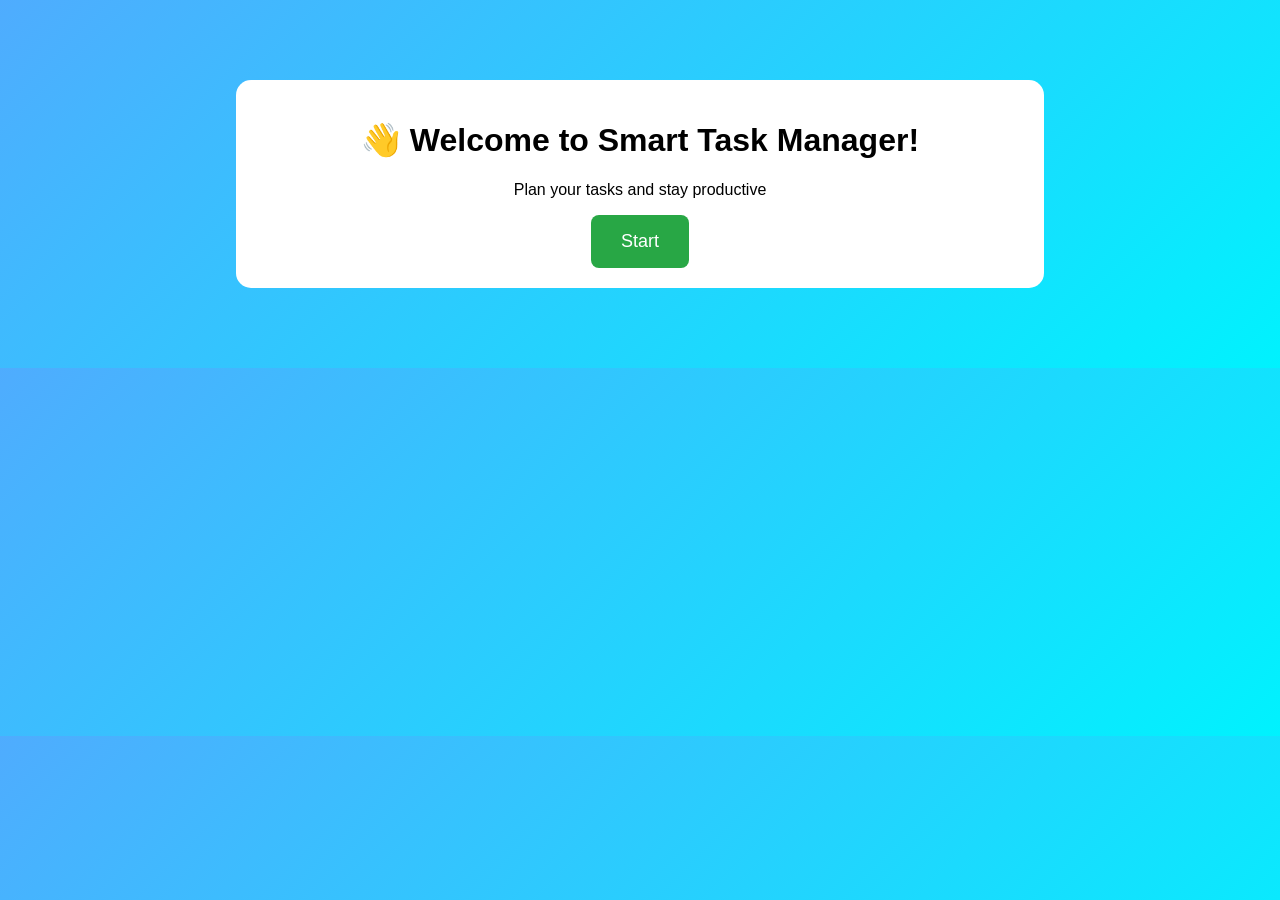
<file: index.html>
<!DOCTYPE html>
<html>
<head>
    <title>Welcome</title>
    <link rel="stylesheet" href="style.css">
</head>

<body>

<div class="container center-page">
    <h1>👋 Welcome to Smart Task Manager! </h1>
    <p>Plan your tasks and stay productive</p>

    <button onclick="goToApp()" class="start-btn">Start</button>   
</div>

<script>
function goToApp() {
    window.location.href = "app.html";
}
</script>

</body>
</html>
</file>
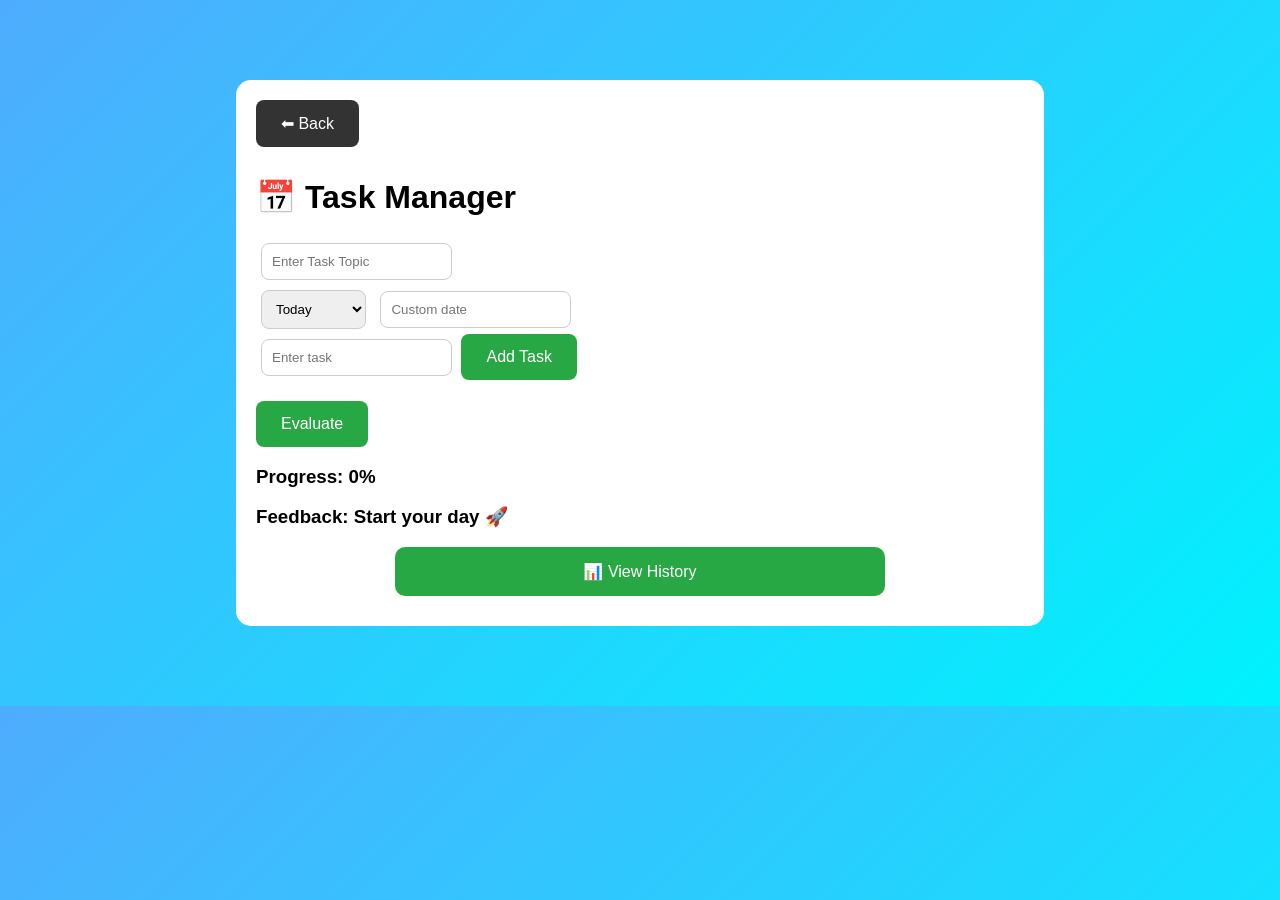
<file: app.html>
<!DOCTYPE html>
<html>
<head>
    <title>Task Manager</title>
    <link rel="stylesheet" href="style.css">
</head>

<body>

<div class="container">

<button onclick="goBackHome()" class="back-btn">⬅ Back</button>

<h1>📅 Task Manager</h1>

<input type="text" id="taskTopic" placeholder="Enter Task Topic">

<div>
    <select id="taskDate">
        <option>Today</option>
        <option>Tomorrow</option>
        <option>This Week</option>
    </select>

    <input type="text" id="customDate" placeholder="Custom date">
</div>

<div>
    <input type="text" id="taskName" placeholder="Enter task">
    <button id="addTask">Add Task</button>
</div>

<h2 id="displayTopic"></h2>

<div id="taskList"></div>

<button id="evaluateBtn">Evaluate</button>

<div class="dashboard">
    <h3>Progress: <span id="progress">0%</span></h3>
    <h3>Feedback: <span id="feedback">Start your day 🚀</span></h3>
</div>

<div class="history-box" onclick="goToHistory()">
    📊 View History
</div>

</div>

<script src="https://code.jquery.com/jquery-3.6.0.min.js"></script>
<script src="script.js"></script>

<script>
function goBackHome() {
    window.location.href = "index.html";
}
function goToHistory() {
    window.location.href = "history.html";
}
</script>

</body>
</html>
</file>
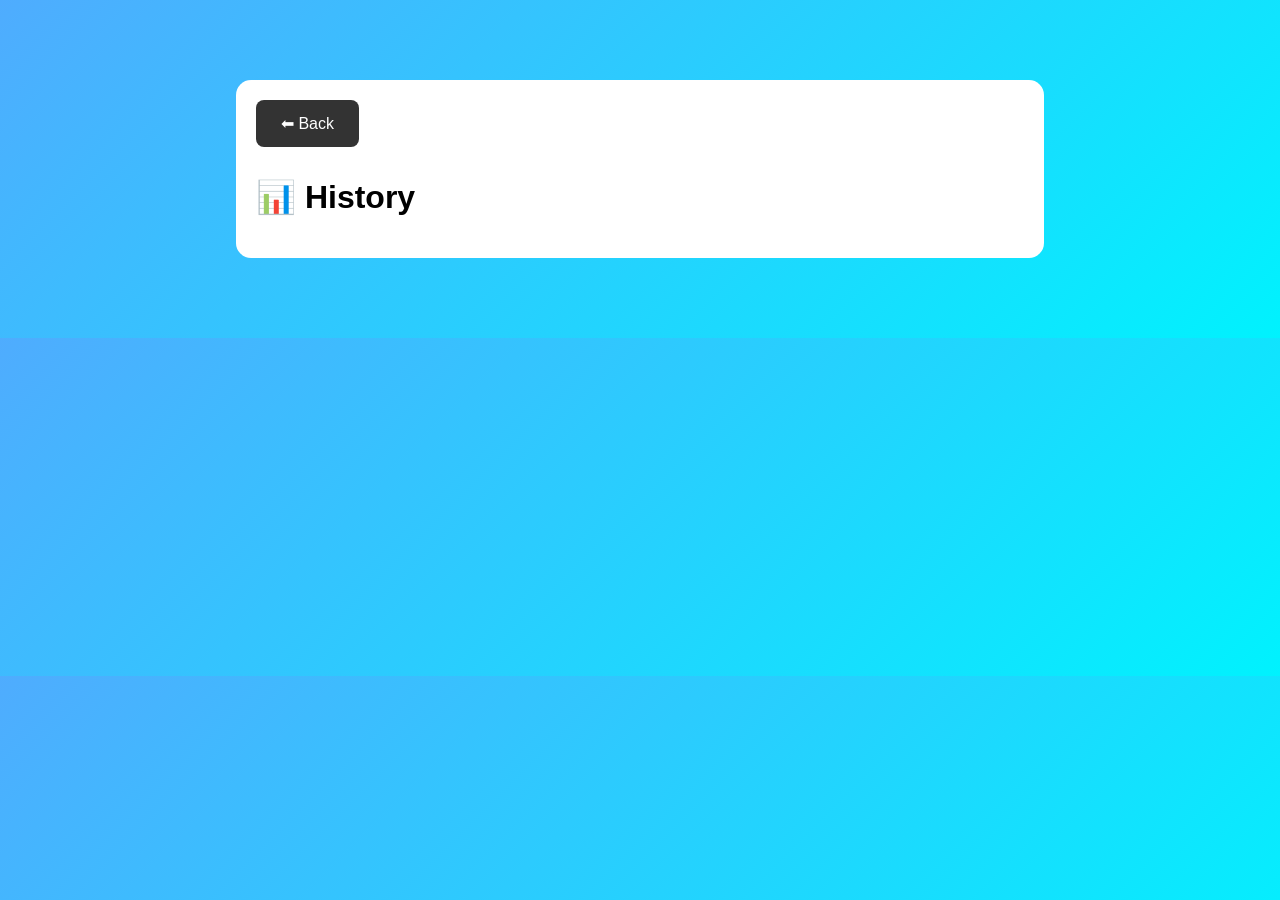
<file: history.html>
<!DOCTYPE html>
<html>
<head>
    <title>History</title>
    <link rel="stylesheet" href="style.css">
</head>

<body>

<div class="container">

<button onclick="goBackApp()" class="back-btn">⬅ Back</button>

<h1>📊 History</h1>

<div id="historyList"></div>

</div>

<script src="https://code.jquery.com/jquery-3.6.0.min.js"></script>

<script>
$(document).ready(function () {

    let history = JSON.parse(localStorage.getItem("taskHistory")) || [];

    history.forEach(function (record, index) {

        let html = `
        <div class="task">
            <b>Record ${index + 1}</b><br>
            Date: ${record.date}<br>
            Progress: ${record.percentage}%<br>
            Tasks: ${record.tasks.length}<br><br>

            <button onclick="deleteRecord(${index})">Delete</button>
        </div>
        `;

        $("#historyList").append(html);
    });

});

function deleteRecord(i) {
    let history = JSON.parse(localStorage.getItem("taskHistory"));
    history.splice(i, 1);
    localStorage.setItem("taskHistory", JSON.stringify(history));
    location.reload();
}

function goBackApp() {
    window.location.href = "app.html";
}
</script>

</body>
</html>
</file>
<file: style.css>
/* BODY BACKGROUND */
body {
    font-family: Arial;
    margin: 0;
    background: linear-gradient(135deg, #4facfe, #00f2fe);
}

/* MAIN CONTAINER */
.container {
    width: 60%;
    margin: 80px auto;
    background: white;
    padding: 20px;
    border-radius: 15px;
}

/* CENTER TEXT (WELCOME PAGE) */
.center-page {
    text-align: center;
}

/* INPUT FIELDS */
input, select {
    padding: 10px;
    margin: 5px;
    border-radius: 8px;
    border: 1px solid #ccc;
}

/* ALL BUTTONS */
button {
    padding: 14px 25px;
    font-size: 16px;
    background: #28a745;
    border: none;
    color: white;
    border-radius: 8px;
    cursor: pointer;
}

button:hover {
    background: #218838;
}

/* BIG START BUTTON */
.start-btn {
    padding: 16px 30px;
    font-size: 18px;
}

/* TASK BOX */
.task {
    background: #f4f4f4;
    margin: 10px 0;
    padding: 12px;
    border-radius: 10px;
}

/* STATUS COLORS */
.done {
    background: #d4edda;
}

.notdone {
    background: #fff3cd;
}

.cancel {
    background: #f8d7da;
}

/* DEFAULT STATUS */
.notselected {
    color: gray;
    font-style: italic;
}

/* SCROLLABLE TASK LIST */
#taskList {
    max-height: 300px;
    overflow-y: auto;
}

/* VIEW HISTORY BUTTON (GREEN CARD STYLE) */
.history-box {
    margin: 10px auto;
    padding: 15px;
    width: 60%;
    background: #28a745;
    color: white;
    text-align: center;
    border-radius: 10px;
    cursor: pointer;
    font-size: 16px;
}

.history-box:hover {
    background: #218838;
}

/* BACK BUTTON */
.back-btn {
    margin-bottom: 10px;
    background: #333;
}

.back-btn:hover {
    background: #555;
}

/* KEYBOARD FOCUS */
button:focus {
    outline: 2px solid #28a745;
}
</file>
